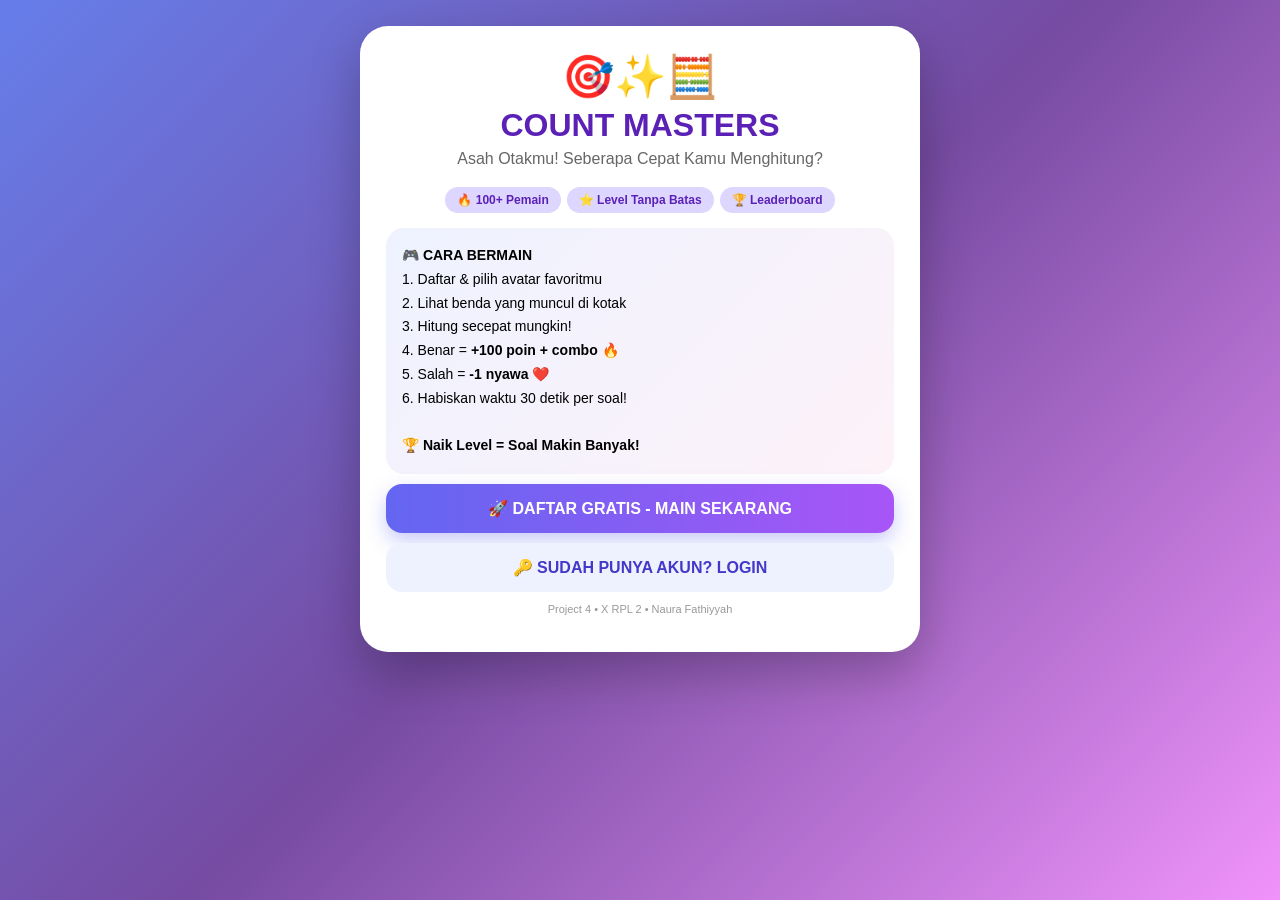
<file: index.html>
<!DOCTYPE html>
<html lang="id">
<head>
<meta charset="UTF-8">
<meta name="viewport" content="width=device-width, initial-scale=1.0">
<title>Count Masters ✨</title>
<style>
*{box-sizing:border-box;font-family:'Segoe UI',Arial,sans-serif}
body{margin:0;min-height:100vh;background:linear-gradient(135deg,#667eea,#764ba2,#f093fb);display:flex;justify-content:center;padding:14px}
.card{background:white;width:100%;max-width:560px;border-radius:28px;padding:26px;text-align:center;box-shadow:0 20px 50px rgba(0,0,0,.25);height:fit-content;margin-top:12px}
.logo{font-size:42px}
h1{margin:6px 0;color:#5b21b6}
.sub{color:#666;margin-top:0}
.btn{width:100%;padding:15px;border:none;border-radius:16px;font-size:16px;font-weight:800;cursor:pointer;margin-top:10px;transition:.2s}
.btn:active{transform:scale(.97)}
.btn-blue{background:linear-gradient(90deg,#6366f1,#a855f7);color:white;box-shadow:0 8px 20px rgba(99,102,241,.35)}
.btn-pink{background:#fdf2f8;color:#be185d}
.btn-white{background:#eef2ff;color:#4338ca}
input{width:100%;padding:14px;margin-top:10px;border:2px solid #e5e7eb;border-radius:14px;font-size:15px;outline:none}
input:focus{border-color:#8b5cf6}
.box{background:linear-gradient(135deg,#eef2ff,#fdf2f8);padding:16px;border-radius:18px;margin-top:12px;text-align:left;line-height:1.7;font-size:14px}
.pill{display:inline-block;background:#ddd6fe;color:#5b21b6;padding:6px 12px;border-radius:999px;font-size:12px;font-weight:700;margin:3px}
.stat{display:grid;grid-template-columns:1fr 1fr 1fr;gap:8px;margin:14px 0}
.stat div{background:#f5f3ff;padding:10px;border-radius:14px}
.stat b{font-size:20px;color:#5b21b6}
#arena{font-size:48px;line-height:1.25;min-height:150px;background:#fffbeb;border:2px dashed #fbbf24;border-radius:20px;padding:16px;margin-top:10px;word-break:break-all}
.opt{display:grid;grid-template-columns:1fr 1fr;gap:10px;margin-top:14px}
.opt button{padding:18px;font-size:22px;font-weight:900;border:none;border-radius:16px;background:white;color:#5b21b6;cursor:pointer;box-shadow:0 4px 0 #ddd6fe}
.opt button:active{transform:translateY(3px);box-shadow:none}
.avatar{font-size:32px;padding:10px;border-radius:14px;cursor:pointer;border:2px solid transparent;background:#f5f3ff}
.avatar.sel{border-color:#8b5cf6;background:#ede9fe;transform:scale(1.1)}
.progress{height:10px;background:#eee;border-radius:999px;overflow:hidden;margin-top:8px}
#bar{height:100%;background:linear-gradient(90deg,#22c55e,#f59e0b,#ef4444);width:100%;transition:.5s}
.hidden{display:none}
.combo{color:#db2777;font-weight:900}
.badge{background:#fef3c7;color:#92400e;padding:6px 10px;border-radius:999px;font-size:12px;font-weight:800}
</style>
</head>
<body>
<div class="card">

<div id="page-home">
<div class="logo">🎯✨🧮</div>
<h1>COUNT MASTERS</h1>
<p class="sub">Asah Otakmu! Seberapa Cepat Kamu Menghitung?</p>
<div>
<span class="pill">🔥 100+ Pemain</span><span class="pill">⭐ Level Tanpa Batas</span><span class="pill">🏆 Leaderboard</span>
</div>
<div class="box">🎮 <b>CARA BERMAIN</b><br>
1. Daftar & pilih avatar favoritmu<br>
2. Lihat benda yang muncul di kotak<br>
3. Hitung secepat mungkin!<br>
4. Benar = <b>+100 poin + combo 🔥</b><br>
5. Salah = <b>-1 nyawa ❤️</b><br>
6. Habiskan waktu 30 detik per soal!<br><br>
🏆 <b>Naik Level = Soal Makin Banyak!</b></div>
<button class="btn btn-blue" id="btn-daftar">🚀 DAFTAR GRATIS - MAIN SEKARANG</button>
<button class="btn btn-white" id="btn-login">🔑 SUDAH PUNYA AKUN? LOGIN</button>
<p style="font-size:11px;color:#999">Project 4 • X RPL 2 • Naura Fathiyyah</p>
</div>

<div id="page-daftar" class="hidden">
<h1>✨ Daftar Yuk!</h1>
<p class="sub">Bikin akun biar skor kamu tersimpan</p>
<p style="margin:8px 0">Pilih Avatar:</p>
<div>
<span class="avatar sel" data-av="🐱">🐱</span><span class="avatar" data-av="🐶">🐶</span><span class="avatar" data-av="🐰">🐰</span><span class="avatar" data-av="🦊">🦊</span><span class="avatar" data-av="🐼">🐼</span><span class="avatar" data-av="🦄">🦄</span>
</div>
<input id="reg-nama" placeholder="Nama Lengkap Kamu">
<input id="reg-user" placeholder="Buat Username (misal: naura123)">
<input id="reg-pass" type="password" placeholder="Buat Password">
<button class="btn btn-blue" id="btn-do-daftar">✅ BUAT AKUN</button>
<button class="btn btn-white" id="btn-back1">⬅ Kembali</button>
<p id="msg-daftar" style="color:#dc2626"></p>
</div>

<div id="page-login" class="hidden">
<div style="font-size:40px">🔑</div>
<h1>Selamat Datang Lagi!</h1>
<input id="log-user" placeholder="Username">
<input id="log-pass" type="password" placeholder="Password">
<button class="btn btn-blue" id="btn-do-login">LOGIN & MAIN 🚀</button>
<button class="btn btn-white" id="btn-back2">⬅ Kembali</button>
<p id="msg-login" style="color:#dc2626"></p>
</div>

<div id="page-dash" class="hidden">
<div id="dash-av" style="font-size:55px">🐱</div>
<h1 id="hi-user">Halo!</h1>
<span class="badge" id="rank">🥉 Pemula</span>
<div class="stat">
<div>🏆 Skor<br><b id="best">0</b></div>
<div>🔥 Level<br><b id="best-lvl">1</b></div>
<div>🎯 Main<br><b id="total-main">0</b> kali</div>
</div>
<div class="box"><b>🏆 TOP SKOR:</b><br><span id="leader">Belum ada skor</span></div>
<button class="btn btn-blue" id="btn-main">▶️ MULAI BERMAIN</button>
<button class="btn btn-pink" id="btn-cepat">⚡ MODE CEPAT (15 detik)</button>
<button class="btn btn-white" id="btn-logout">Logout</button>
</div>

<div id="page-game" class="hidden">
<div style="display:flex;justify-content:space-between;font-size:13px;font-weight:700"><span>Level <span id="lvl">1</span></span><span class="combo" id="combo-txt"></span><span>❤️ <span id="nyawa">3</span></span></div>
<div class="stat" style="margin:8px 0"><div>Skor<br><b id="skor">0</b></div><div>⏰ Waktu<br><b id="waktu">30</b></div><div>🎯 Benar<br><b id="benar">0</b></div></div>
<div class="progress"><div id="bar"></div></div>
<div id="arena">🍎🍎🍎</div>
<p><b>Hitung ada berapa <span id="tanya-emoji">🍎</span> ?</b></p>
<div class="opt" id="pilihan"></div>
<button class="btn btn-white" id="btn-stop">⏹ Berhenti</button>
</div>

</div>
<script>
let selAv='🐱';
function show(id){
  ['page-home','page-daftar','page-login','page-dash','page-game'].forEach(p=>document.getElementById(p).classList.add('hidden'));
  document.getElementById(id).classList.remove('hidden');
}
document.querySelectorAll('.avatar').forEach(a=>a.addEventListener('click',()=>{
  document.querySelectorAll('.avatar').forEach(x=>x.classList.remove('sel')); a.classList.add('sel'); selAv=a.dataset.av;
}));
function playBeep(ok){ try{ let c=new (window.AudioContext||window.webkitAudioContext)(); let o=c.createOscillator(); o.frequency.value=ok?880:200; o.connect(c.destination); o.start(); setTimeout(()=>o.stop(),150);}catch(e){} }
document.getElementById('btn-daftar').addEventListener('click',()=>show('page-daftar'));
document.getElementById('btn-login').addEventListener('click',()=>show('page-login'));
document.getElementById('btn-back1').addEventListener('click',()=>show('page-home'));
document.getElementById('btn-back2').addEventListener('click',()=>show('page-home'));
document.getElementById('btn-do-daftar').addEventListener('click',()=>{
  let nama=document.getElementById('reg-nama').value.trim(), user=document.getElementById('reg-user').value.trim(), pass=document.getElementById('reg-pass').value;
  if(!nama||!user||!pass){ document.getElementById('msg-daftar').innerText='Isi semua dulu ya!'; return; }
  localStorage.setItem('cm_user',user); localStorage.setItem('cm_pass',pass); localStorage.setItem('cm_nama',nama); localStorage.setItem('cm_av',selAv);
  alert('Yeay! Akun berhasil dibuat ✨ Silahkan login'); show('page-login');
});
document.getElementById('btn-do-login').addEventListener('click',()=>{
  let user=document.getElementById('log-user').value, pass=document.getElementById('log-pass').value;
  if(user===localStorage.getItem('cm_user') && pass===localStorage.getItem('cm_pass')){
    document.getElementById('hi-user').innerText='Halo, '+localStorage.getItem('cm_nama')+'!';
    document.getElementById('dash-av').innerText=localStorage.getItem('cm_av')||'🐱';
    updateDash(); show('page-dash');
  } else document.getElementById('msg-login').innerText='Username / password salah! Daftar dulu ya.';
});
function updateDash(){
  let best=localStorage.getItem('cm_best')||0, lvl=localStorage.getItem('cm_bestlvl')||1, total=localStorage.getItem('cm_total')||0;
  document.getElementById('best').innerText=best; document.getElementById('best-lvl').innerText=lvl; document.getElementById('total-main').innerText=total;
  document.getElementById('leader').innerText=(localStorage.getItem('cm_av')||'🐱')+' '+(localStorage.getItem('cm_nama')||'')+' - '+best+' poin';
  let r='🥉 Pemula'; if(best>=1000) r='🥈 Pro Player'; if(best>=3000) r='🥇 MASTER'; if(best>=5000) r='👑 LEGEND'; document.getElementById('rank').innerText=r;
}
document.getElementById('btn-logout').addEventListener('click',()=>show('page-home'));
let skor=0,lvl=1,nyawa=3,waktu=30,maxWaktu=30,timer=null,jawaban=0,benar=0,combo=0,curEmoji='🍎';
let emojis=['🍎','🍌','⭐','🍓','🐱','🍊','⚽','🍩','🍇','🐶','🦋','🍕'];
document.getElementById('btn-main').addEventListener('click',()=>mulaiGame(30));
document.getElementById('btn-cepat').addEventListener('click',()=>mulaiGame(15));
document.getElementById('btn-stop').addEventListener('click',()=>{clearInterval(timer); updateDash(); show('page-dash');});
function mulaiGame(w){ skor=0;lvl=1;nyawa=3;benar=0;combo=0;maxWaktu=w; show('page-game'); soalBaru(); clearInterval(timer); timer=setInterval(()=>{ waktu--; document.getElementById('waktu').innerText=waktu; document.getElementById('bar').style.width=(waktu/maxWaktu*100)+'%'; if(waktu<=0) gameOver(); },1000); }
function soalBaru(){
  document.getElementById('lvl').innerText=lvl; document.getElementById('skor').innerText=skor; document.getElementById('nyawa').innerText=nyawa; document.getElementById('benar').innerText=benar; document.getElementById('combo-txt').innerText=combo>=2?'🔥 Combo x'+combo:'';
  waktu=maxWaktu; document.getElementById('waktu').innerText=waktu; document.getElementById('bar').style.width='100%';
  curEmoji=emojis[Math.floor(Math.random()*emojis.length)]; document.getElementById('tanya-emoji').innerText=curEmoji;
  jawaban=Math.floor(Math.random()*4)+2+lvl; if(jawaban>15) jawaban=15;
  let html=''; for(let i=0;i<jawaban;i++) html+=curEmoji+' '; document.getElementById('arena').innerText=html;
  let opts=[jawaban]; while(opts.length<4){ let n=jawaban+Math.floor(Math.random()*5)-2; if(n>0 && !opts.includes(n)) opts.push(n); }
  opts.sort(()=>Math.random()-0.5); let box=document.getElementById('pilihan'); box.innerHTML='';
  opts.forEach(o=>{ let b=document.createElement('button'); b.innerText=o; b.addEventListener('click',()=>cekJawaban(o)); box.appendChild(b); });
}
function cekJawaban(p){
  if(p===jawaban){ combo++; benar++; let poin=100+(combo>=2?50*combo:0); skor+=poin; lvl++; playBeep(true); soalBaru(); }
  else { combo=0; nyawa--; playBeep(false); document.getElementById('nyawa').innerText=nyawa; if(nyawa<=0) gameOver(); else alert('Yah salah! Sisa nyawa '+nyawa+' ❤️'); }
}
function gameOver(){
  clearInterval(timer);
  let best=parseInt(localStorage.getItem('cm_best')||0); if(skor>best){ localStorage.setItem('cm_best',skor); localStorage.setItem('cm_bestlvl',lvl); }
  localStorage.setItem('cm_total', parseInt(localStorage.getItem('cm_total')||0)+1);
  alert('🎮 Game Selesai!\nSkor: '+skor+'\nBenar: '+benar+'\nLevel: '+lvl);
  updateDash(); show('page-dash');
}
</script>
</body>
</html>
</file>
